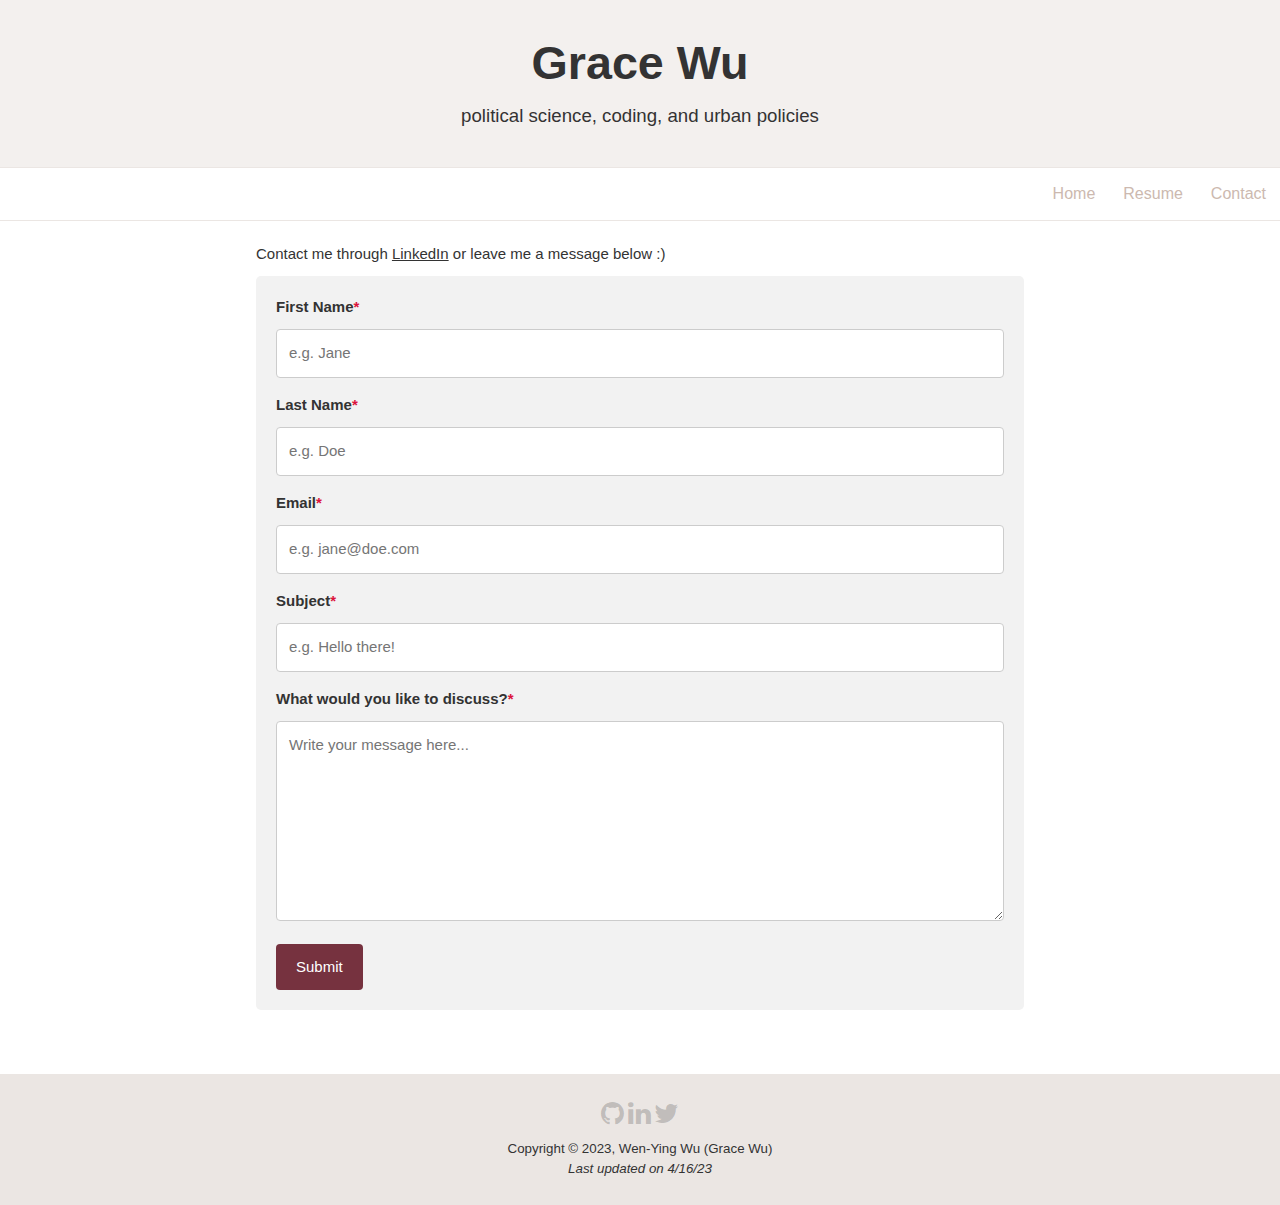
<file: contact.html>
<!DOCTYPE html>
<html lang="en">
<head>
    <meta charset="utf-8">
    <meta name="viewport" content="width=device-width, initial-scale=1.0">
    <meta name="description" content="Grace Wu's Portfolio">
    <meta name="keywords" content="HTML, CSS, JavaScript, geospatial analyst, urban planning">
    <meta name="author" content="Wen-Ying Wu (Grace Wu)">
    <title>Grace Wu | Contact</title>
    <link rel="stylesheet" href="https://maxcdn.bootstrapcdn.com/font-awesome/4.4.0/css/font-awesome.min.css">
    <link rel="stylesheet" href="https://maxcdn.bootstrapcdn.com/bootstrap/3.4.1/css/bootstrap.min.css">
    <link rel="stylesheet" href="https://www.w3schools.com/w3css/4/w3.css">
    <script src="https://ajax.googleapis.com/ajax/libs/jquery/3.6.3/jquery.min.js"></script>
    <script src="https://maxcdn.bootstrapcdn.com/bootstrap/3.4.1/js/bootstrap.min.js"></script>
    <!-- <script src="contact-validation.js" type="text/javascript"></script> -->
    <link rel="stylesheet" href="styles.css">
</head>
<body>
    <header style="height: 125pt;">
        <div>
            <!-- <img class="image-profile" src="images/headshots/headshot_grace.jpg"> -->
            <p class="title">Grace Wu</p>
            <p class="title-sub1">political science, coding, and urban policies</p>
            <!-- <p class="title-sub2">This is my portfolio covering my academic and research projects during my two years at Tufts Universtiy.</p> -->
            <!-- <p class="title-sub2">~site under construction...~</p> -->
        </div>
    </header>
    <nav>
        <ul class="nav-bar">
            <li><a class="navigation" href="contact.html">Contact</a></li>
            <!-- <li><a class="navigation" href="gallary.html">Gallary</a></li> -->
            <li><a class="navigation" href="resume.html">Resume</a></li>
            <li><a class="navigation" href="index.html">Home</a></li>
        </ul>
    </nav><br>
    <body class="contact-form" id="contact-form">
        <p style="margin-left: 20%; margin-right: 20%;">
            Contact me through <u><a href="https://www.linkedin.com/in/gracewu220/" target="_blank">LinkedIn</a></u> or leave me a message below :) 
        </p>
        <div class="contact-container">
            <form action="https://formspree.io/f/mvonbeak" method="POST">
                <label>First Name<span style="color: crimson;">*</span></label>
                <input type="text" name="fname" id="fname" placeholder="e.g. Jane" required>
                <label>Last Name<span style="color: crimson;">*</span></label>
                <input type="text" name="lname" id="lname" placeholder="e.g. Doe" required>
                <label>Email<span style="color: crimson;">*</span></label>
                <input type="text" name="email" id="email" placeholder="e.g. jane@doe.com" required>
                <label>Subject<span style="color: crimson;">*</span></label>
                <input type="text" name="subject" id="subject" placeholder="e.g. Hello there!" required>
                <label>What would you like to discuss?<span style="color: crimson;">*</span></label>
                <textarea style="height:200px" name="message" id="message" placeholder="Write your message here..." required></textarea>
                <input type="submit" name="submit" value="Submit">
            </form>
        </div>
    <footer>
        <div>
            <p>
                <a href="https://github.com/gracewu220" target="_blank"><i class="fa fa-github fa-2x"></i></a>
                <a href="https://www.linkedin.com/in/gracewu220/" target="_blank"><i class="fa fa-linkedin fa-2x"></i></a>
                <a href="https://twitter.com/wu_grace012" target="_blank"><i class="fa fa-twitter fa-2x"></i></a>
            </p>
            <p>
                Copyright &copy; 2023, Wen-Ying Wu (Grace Wu)<br> 
                <em>Last updated on 4/16/23</em>
            </p>
        </div>
    </footer>
</body>
</html>
</file>
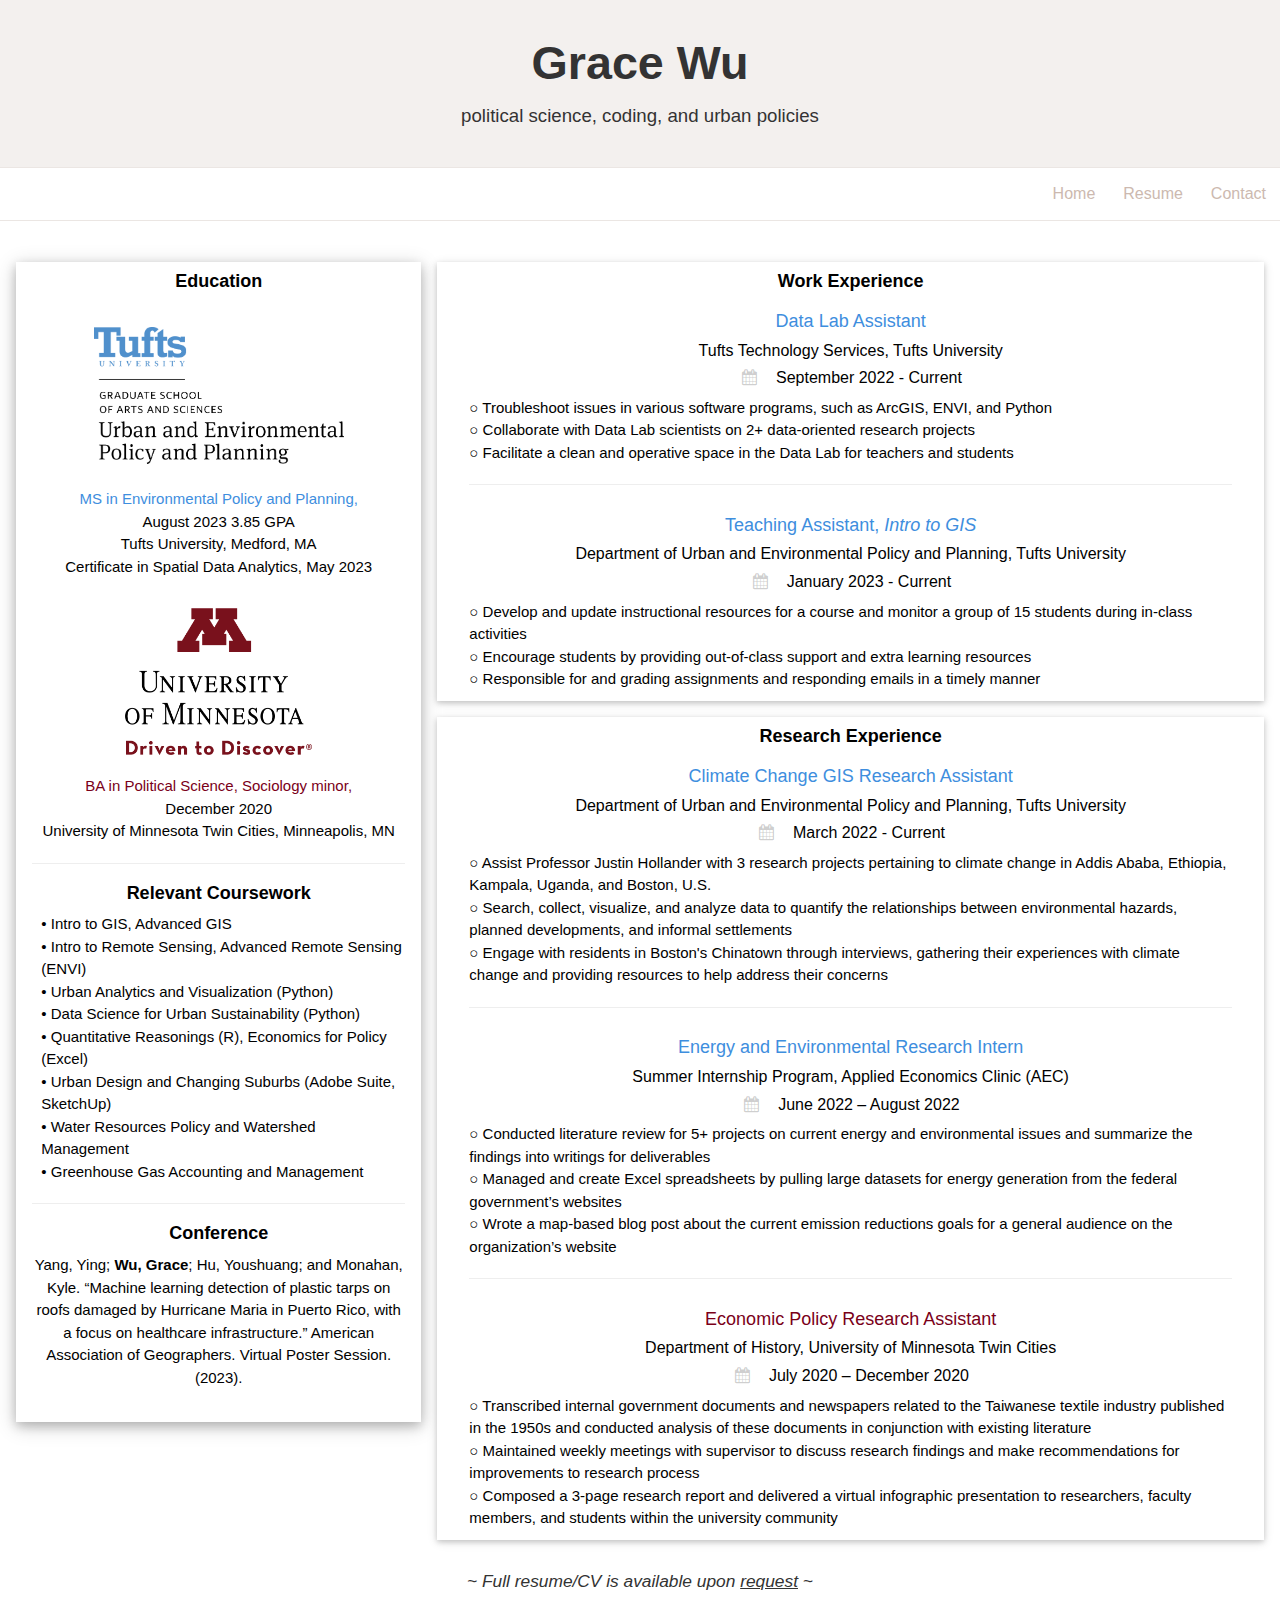
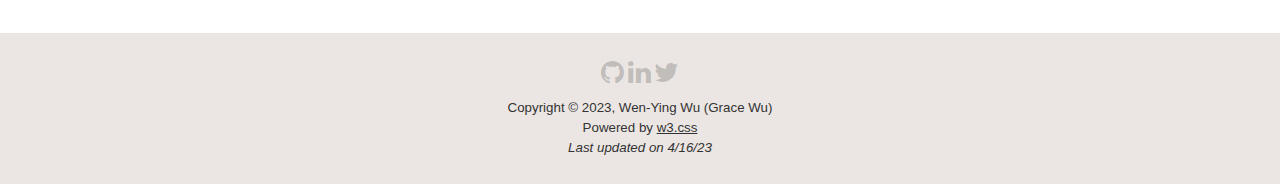
<file: resume.html>
<!DOCTYPE html>
<html lang="en">
<head>
    <meta charset="utf-8">
    <meta name="viewport" content="width=device-width, initial-scale=1.0">
    <meta name="description" content="Grace Wu's Portfolio">
    <meta name="keywords" content="HTML, CSS, JavaScript, geospatial analyst, urban planning">
    <meta name="author" content="Wen-Ying Wu (Grace Wu)">
    <title>Grace Wu | Resume</title>
    <link rel="stylesheet" href="https://maxcdn.bootstrapcdn.com/font-awesome/4.4.0/css/font-awesome.min.css">
    <link rel="stylesheet" href="https://maxcdn.bootstrapcdn.com/bootstrap/3.4.1/css/bootstrap.min.css">
    <link rel="stylesheet" href="https://www.w3schools.com/w3css/4/w3.css">
    <script src="https://ajax.googleapis.com/ajax/libs/jquery/3.6.3/jquery.min.js"></script>
    <script src="https://maxcdn.bootstrapcdn.com/bootstrap/3.4.1/js/bootstrap.min.js"></script>
    <link rel="stylesheet" href="styles.css">
</head>
<body>
    <header style="height: 125pt;">
        <div>
            <!-- <img class="image-profile" src="images/headshots/headshot_grace.jpg"> -->
            <p class="title">Grace Wu</p>
            <p class="title-sub1">political science, coding, and urban policies</p>
            <!-- <p class="title-sub2">This is my portfolio covering my academic and research projects during my two years at Tufts Universtiy.</p> -->
            <!-- <p class="title-sub2">~site under construction...~</p> -->
        </div>
    </header>
    <nav>
        <ul class="nav-bar">
            <li><a class="navigation" href="contact.html">Contact</a></li>
            <!-- <li><a class="navigation" href="gallary.html">Gallary</a></li> -->
            <li><a class="navigation" href="resume.html">Resume</a></li>
            <li><a class="navigation" href="index.html">Home</a></li>
        </ul>
    </nav><br>
    <main>
        <div class="w3-content w3-margin-top" style="max-width:1400px;">
            <!-- The Grid -->
            <div class="w3-row-padding">
                <!-- Left Column -->
                <div class="w3-third">
                    <div class="w3-white w3-card-4">
                        <div class="w3-container">
                            <div>
                                <h5><b>Education</b></h5>
                                <div>
                                    <img src="images/GSAS_UrbanEnv_vert-lockup-BK+BL.png" alt="thumbnail">
                                    <p><span style="color: rgb(62, 142, 222);">MS in Environmental Policy and Planning,</span> 
                                        <br>August 2023 3.85 GPA
                                        <br>Tufts University, Medford, MA
                                        <br>Certificate in Spatial Data Analytics, May 2023</p>
                                </div>
                                <div>
                                    <img src="images/UMN_M-wdmk-stack-D2D-maroon-blk.png" alt="thumbnail" style="width: 140pt;">
                                    <p><span style="color: rgb(122, 0, 25);">BA in Political Science, Sociology minor,</span> <br>December 2020 
                                        <br>University of Minnesota Twin Cities, Minneapolis, MN</p>
                                </div>
                            </div>
                            <hr>
                            <div>
                                <h5><b>Relevant Coursework</b></h5>
                                <div style="text-align: left; margin-left: 7pt;">
                                    &#x2022; Intro to GIS, Advanced GIS<br> 
                                    &#x2022; Intro to Remote Sensing, Advanced Remote Sensing (ENVI)<br>
                                    &#x2022; Urban Analytics and Visualization (Python)<br>
                                    &#x2022; Data Science for Urban Sustainability (Python)<br>
                                    &#x2022; Quantitative Reasonings (R), Economics for Policy (Excel)<br>
                                    &#x2022; Urban Design and Changing Suburbs (Adobe Suite, SketchUp)<br>
                                    &#x2022; Water Resources Policy and Watershed Management<br>
                                    &#x2022; Greenhouse Gas Accounting and Management<br> 
                                </div>
                            </div>
                            <hr>
                            <div>
                                <h5><b>Conference</b></h5>
                                <div> 
                                    <p>Yang, Ying; <strong>Wu, Grace</strong>; Hu, Youshuang; and Monahan, Kyle. 
                                    “Machine learning detection of plastic tarps on roofs damaged 
                                    by Hurricane Maria in Puerto Rico, with a focus on healthcare 
                                    infrastructure.” American Association of Geographers. Virtual 
                                    Poster Session. (2023).</p>
                                </div>
                            </div>
                            <br>
                        </div>
                    </div><br>
                <!-- End Left Column -->
                </div>
                <!-- Right Column -->
                <div class="w3-twothird">
                    <div class="w3-container w3-card w3-white w3-margin-bottom">
                        <h5><b>Work Experience</b></h5>
                        <div class="w3-container">
                            <h5><span style="color: rgb(62, 142, 222);">Data Lab Assistant</span></h5>
                            <h6>Tufts Technology Services, Tufts University</h6>
                            <h6><i class="fa fa-calendar fa-fw w3-margin-right"></i>September 2022 - Current</h6>
                            <p style="text-align: left;">
                                &#9675; Troubleshoot issues in various software programs, such as ArcGIS, ENVI, and Python<br>
                                &#9675; Collaborate with Data Lab scientists on 2+ data-oriented research projects<br>
                                &#9675; Facilitate a clean and operative space in the Data Lab for teachers and students
                            </p>
                            <hr>
                        </div>
                        <div class="w3-container">
                            <h5><span style="color: rgb(62, 142, 222);">Teaching Assistant, <em>Intro to GIS</em></span></h5>
                            <h6>Department of Urban and Environmental Policy and Planning, Tufts University</h6>
                            <h6><i class="fa fa-calendar fa-fw w3-margin-right"></i>January 2023 - Current</h6>
                            <p style="text-align: left;">
                                &#9675; Develop and update instructional resources for a course and monitor a group of 15 students during in-class activities<br> 
                                &#9675; Encourage students by providing out-of-class support and extra learning resources<br>
                                &#9675; Responsible for and grading assignments and responding emails in a timely manner

                            </p>
                        </div>
                    </div>
                    <div class="w3-container w3-card w3-white">
                        <h5><b>Research Experience</b></h5>
                        <div class="w3-container">
                            <h5><span style="color: rgb(62, 142, 222);">Climate Change GIS Research Assistant</span></h5>
                            <h6>Department of Urban and Environmental Policy and Planning, Tufts University</h6>
                            <h6><i class="fa fa-calendar fa-fw w3-margin-right"></i>March 2022 - Current</h6>
                            <p style="text-align: left;">
                                &#9675; Assist Professor Justin Hollander with 3 research projects pertaining to climate change in 
                                Addis Ababa, Ethiopia, Kampala, Uganda, and Boston, U.S.<br>
                                &#9675; Search, collect, visualize, and analyze data to quantify the relationships 
                                between environmental hazards, planned developments, and informal settlements<br>
                                &#9675; Engage with residents in Boston's Chinatown through interviews, gathering their 
                                experiences with climate change and providing resources to help address their concerns
                            </p>
                            <hr>
                        </div>
                        <div class="w3-container">
                            <h5><span style="color: rgb(62, 142, 222);">Energy and Environmental Research Intern</span></h5>
                            <h6>Summer Internship Program, Applied Economics Clinic (AEC)</h6>
                            <h6><i class="fa fa-calendar fa-fw w3-margin-right"></i>June 2022 – August 2022</h6>
                            <p style="text-align: left;">
                                &#9675; Conducted literature review for 5+ projects on current energy and environmental
                                issues and summarize the findings into writings for deliverables<br>
                                &#9675; Managed and create Excel spreadsheets by pulling large datasets for energy
                                generation from the federal government’s websites<br>
                                &#9675; Wrote a map-based blog post about the current emission reductions goals for a
                                general audience on the organization’s website
                            </p>
                            <hr>
                        </div>
                        <div class="w3-container">
                            <h5><span style="color: rgb(122, 0, 25);">Economic Policy Research Assistant</span></h5>
                            <h6>Department of History, University of Minnesota Twin Cities</h6>
                            <h6><i class="fa fa-calendar fa-fw w3-margin-right"></i>July 2020 – December 2020</h6>
                            <p style="text-align: left;">
                                &#9675; Transcribed internal government documents and newspapers related to the Taiwanese 
                                textile industry published in the 1950s and conducted analysis of these documents in conjunction with existing literature<br>
                                &#9675; Maintained weekly meetings with supervisor to discuss research findings and make 
                                recommendations for improvements to research process<br>
                                &#9675; Composed a 3-page research report and delivered a virtual infographic presentation 
                                to researchers, faculty members, and students within the university community<br>
                            </p>
                        </div>
                    </div>
                <!-- End Right Column -->
                </div>
            <!-- End Grid -->
            </div>
        <!-- End Page Container -->
        </div>
        <br>
        <center>
            <p style="font-size: 13pt; padding-top: 5pt; font-style: italic;">
                ~ Full resume/CV is available upon <a href="contact.html" target="_blank"><u>request</u></a> ~
            </p>
        </center>
    </main>
    <footer>
        <div>
            <p>
                <a href="https://github.com/gracewu220" target="_blank"><i class="fa fa-github fa-2x"></i></a>
                <a href="https://www.linkedin.com/in/gracewu220/" target="_blank"><i class="fa fa-linkedin fa-2x"></i></a>
                <a href="https://twitter.com/wu_grace012" target="_blank"><i class="fa fa-twitter fa-2x"></i></a>
            </p>
            <p>
                Copyright &copy; 2023, Wen-Ying Wu (Grace Wu)<br> 
				Powered by <u><a href="https://www.w3schools.com/w3css/default.asp" target="_blank">w3.css</a></u><br>
                <em>Last updated on 4/16/23</em>
            </p>
        </div>
    </footer>
</body>
</html>
</file>
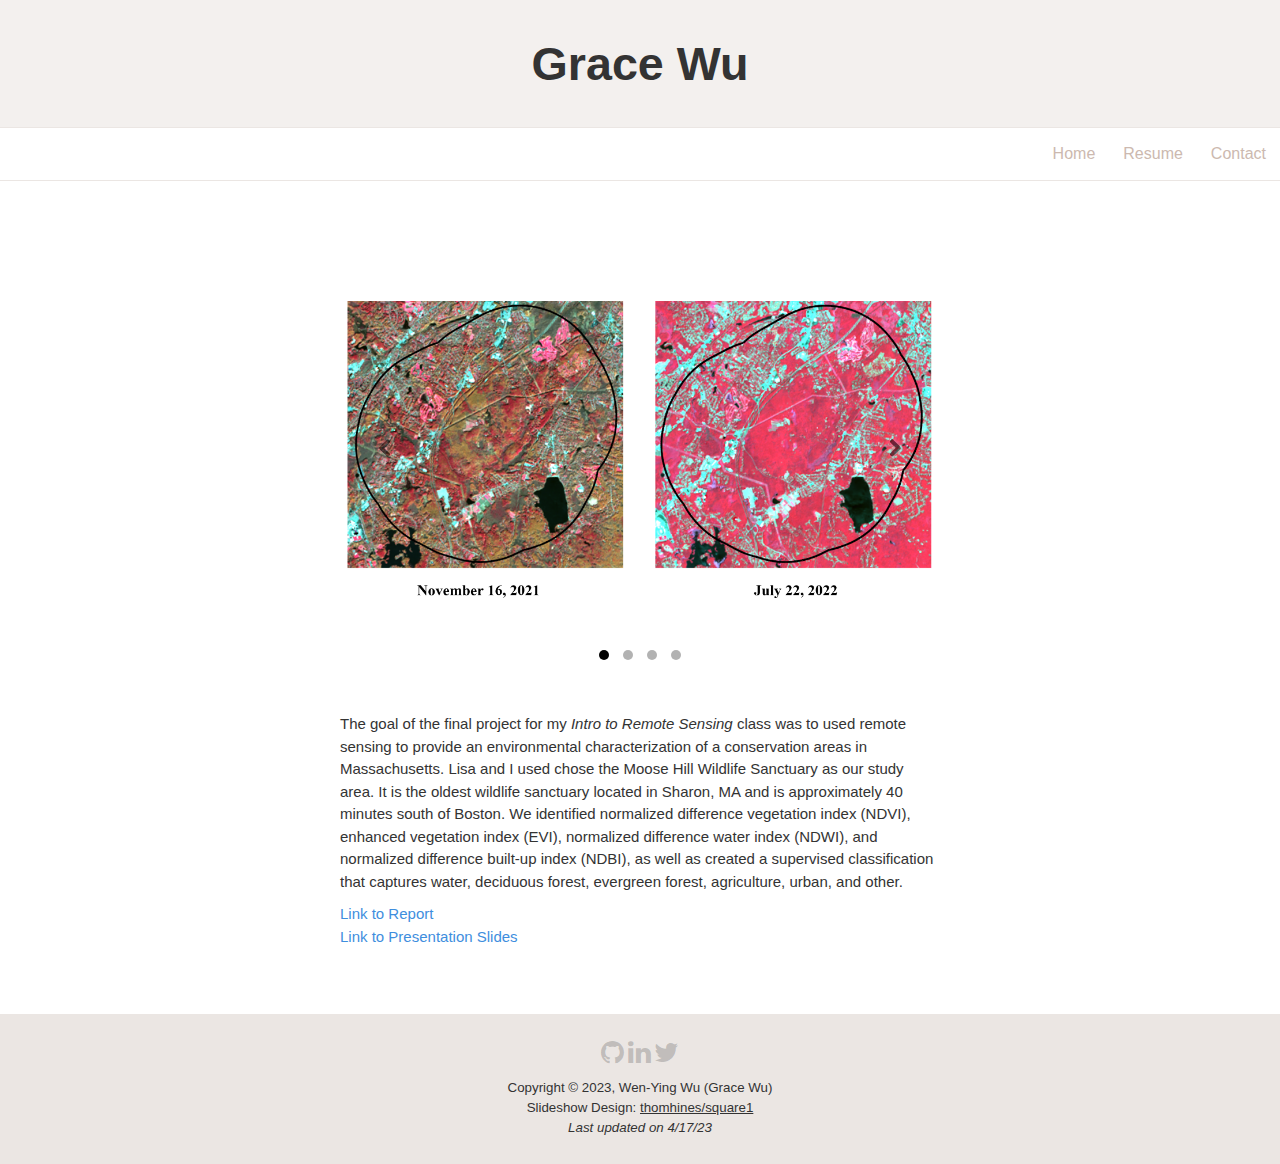
<file: projects/IntroRS/IntroRS.html>
<!DOCTYPE html>
<html lang="en">
<head>
    <meta charset="utf-8">
    <meta name="viewport" content="width=device-width, initial-scale=1.0">
    <meta name="description" content="Grace Wu's Portfolio">
    <meta name="keywords" content="HTML, CSS, JavaScript, geospatial analyst, urban planning">
    <meta name="author" content="Wen-Ying Wu (Grace Wu)">
    <title>Grace Wu - Intro to Remote Sensing</title>
    <link rel="stylesheet" href="https://maxcdn.bootstrapcdn.com/font-awesome/4.4.0/css/font-awesome.min.css">
    <link rel="stylesheet" href="https://maxcdn.bootstrapcdn.com/bootstrap/3.4.1/css/bootstrap.min.css">
    <link rel="stylesheet" href="https://www.w3schools.com/w3css/4/w3.css">
    <script src="https://ajax.googleapis.com/ajax/libs/jquery/3.6.3/jquery.min.js"></script>
    <script src="https://maxcdn.bootstrapcdn.com/bootstrap/3.4.1/js/bootstrap.min.js"></script>
    <!-- <script src="contact-validation.js" type="text/javascript"></script> -->
    <link rel="stylesheet" href="../style-projects.css">
    <!-- <link rel="stylesheet" href="../style-projects.js"> -->
    <!-- Slideshow -->
    <link rel="stylesheet" href="../carousel-lazy-loading-square/square1.min.css" />
    <script src="../carousel-lazy-loading-square/square1.min.js"></script>
    <script src="../carousel-lazy-loading-square/square1.js"></script>
    <style>
        [class*="slideshow"] {
        max-width: 600px;
        height: 450px;
        margin: 15pt auto 40px;
        outline: none;
        }
        [class*="textbox"] {
        max-width: 600px;
        margin: 0 auto 40px;
        outline: none;
        }
    </style>
</head>
<body>
    <header style="height: 95pt;">
        <div>
            <a href="/portfolio/index.html" style="text-decoration: none;"><p class="title">Grace Wu</p></a>
        </div>
    </header>
    <nav>
        <ul class="nav-bar">
            <li><a class="navigation" href="/portfolio/contact.html">Contact</a></li>
            <!-- <li><a class="navigation" href="gallary.html">Gallary</a></li> -->
            <li><a class="navigation" href="/portfolio/resume.html">Resume</a></li>
            <li><a class="navigation" href="/portfolio/index.html">Home</a></li>
        </ul>
    </nav><br>
    <main>
        <div class="container">
            <div class="slideshow example-2">
                <div><img src="falseColor.png" class="slideshow-image-pos"></div>
                <div><img src="classification.jpg" class="slideshow-image-pos"></div>
                <div><img src="ndvi_supervisedCla.png" class="slideshow-image-pos"></div>
                <div><img src="resultTable.png
                    " class="slideshow-image-pos"></div>
            </div>
            <script src="../carousel-lazy-loading-square/square1.js"></script>
            <script>
                $('.example-2').square1({
                    animation: 'slide',
                    fill_mode: "contain"
                });
            </script>
            <script type="text/javascript">
                var _gaq = _gaq || [];
                _gaq.push(['_setAccount', 'UA-36251023-1']);
                _gaq.push(['_setDomainName', 'jqueryscript.net']);
                _gaq.push(['_trackPageview']);
                (function() {
                    var ga = document.createElement('script'); ga.type = 'text/javascript'; ga.async = true;
                    ga.src = ('https:' == document.location.protocol ? 'https://ssl' : 'http://www') + '.google-analytics.com/ga.js';
                    var s = document.getElementsByTagName('script')[0]; s.parentNode.insertBefore(ga, s);
                })();
            </script>
            <script>
                try {
                fetch(new Request("https://pagead2.googlesyndication.com/pagead/js/adsbygoogle.js", { method: 'HEAD', mode: 'no-cors' })).then(function(response) {
                    return true;
                }).catch(function(e) {
                    var carbonScript = document.createElement("script");
                    carbonScript.src = "//cdn.carbonads.com/carbon.js?serve=CK7DKKQU&placement=wwwjqueryscriptnet";
                    carbonScript.id = "_carbonads_js";
                    document.getElementById("carbon-block").appendChild(carbonScript);
                });
                } catch (error) {
                console.log(error);
                }
            </script>
            <div class="textbox">
                <p>
                    The goal of the final project for my <em>Intro to Remote Sensing</em> class was to used 
                    remote sensing to provide an environmental characterization of a conservation areas in 
                    Massachusetts. Lisa and I used chose the Moose Hill Wildlife Sanctuary as our study area.
                    It is the oldest wildlife sanctuary located in Sharon, MA and is approximately 40 minutes south 
                    of Boston. We identified normalized difference vegetation index (NDVI), enhanced vegetation 
                    index (EVI), normalized difference water index (NDWI), and normalized difference built-up 
                    index (NDBI), as well as created a supervised classification that captures water, deciduous 
                    forest, evergreen forest, agriculture, urban, and other. 
                </p>
                <a href="UEP189 Final Report LP&GW.pdf" target="_blank" style="color: rgb(62, 142, 222);">Link to Report</a>
                <br>
                <a href="6_Presentation_MooseHillWildlifeSanctuary.pdf" target="_blank" style="color: rgb(62, 142, 222);">Link to Presentation Slides</a>
            </div>
        </div>
    </main>
    <footer>
        <div>
            <p>
                <a href="https://github.com/gracewu220" target="_blank"><i class="fa fa-github fa-2x"></i></a>
                <a href="https://www.linkedin.com/in/gracewu220/" target="_blank"><i class="fa fa-linkedin fa-2x"></i></a>
                <a href="https://twitter.com/wu_grace012" target="_blank"><i class="fa fa-twitter fa-2x"></i></a>
            </p>
            <p>
                Copyright &copy; 2023, Wen-Ying Wu (Grace Wu)<br> 
                Slideshow Design: <u><a href="https://github.com/thomhines/square1" target="_blank">thomhines/square1</a></u><br>
                <em>Last updated on 4/17/23</em>
            </p>
        </div>
    </footer>
</body>
</html>
</file>
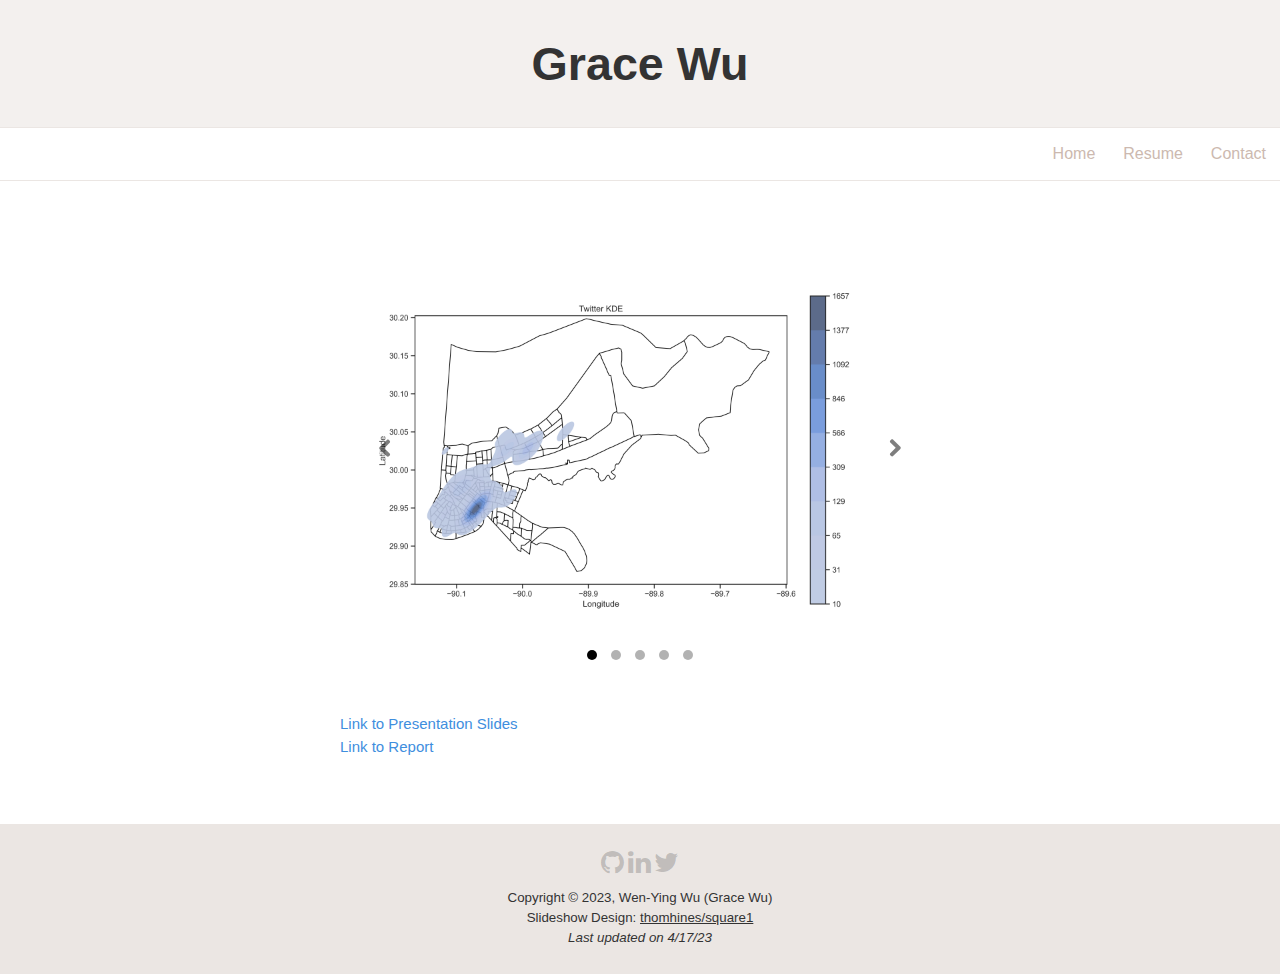
<file: projects/urbanAnalytics/urbanAnalytics.html>
<!DOCTYPE html>
<html lang="en">
<head>
    <meta charset="utf-8">
    <meta name="viewport" content="width=device-width, initial-scale=1.0">
    <meta name="description" content="Grace Wu's Portfolio">
    <meta name="keywords" content="HTML, CSS, JavaScript, geospatial analyst, urban planning">
    <meta name="author" content="Wen-Ying Wu (Grace Wu)">
    <title>Grace Wu - Intro to Remote Sensing</title>
    <link rel="stylesheet" href="https://maxcdn.bootstrapcdn.com/font-awesome/4.4.0/css/font-awesome.min.css">
    <link rel="stylesheet" href="https://maxcdn.bootstrapcdn.com/bootstrap/3.4.1/css/bootstrap.min.css">
    <link rel="stylesheet" href="https://www.w3schools.com/w3css/4/w3.css">
    <script src="https://ajax.googleapis.com/ajax/libs/jquery/3.6.3/jquery.min.js"></script>
    <script src="https://maxcdn.bootstrapcdn.com/bootstrap/3.4.1/js/bootstrap.min.js"></script>
    <!-- <script src="contact-validation.js" type="text/javascript"></script> -->
    <link rel="stylesheet" href="../style-projects.css">
    <!-- <link rel="stylesheet" href="../style-projects.js"> -->
    <!-- Slideshow -->
    <link rel="stylesheet" href="../carousel-lazy-loading-square/square1.min.css" />
    <script src="../carousel-lazy-loading-square/square1.min.js"></script>
    <script src="../carousel-lazy-loading-square/square1.js"></script>
    <style>
        [class*="slideshow"] {
        max-width: 600px;
        height: 450px;
        margin: 15pt auto 40px;
        outline: none;
        }
        [class*="textbox"] {
        max-width: 600px;
        margin: 0 auto 40px;
        outline: none;
        }
    </style>
</head>
<body>
    <header style="height: 95pt;">
        <div>
            <a href="/portfolio/index.html" style="text-decoration: none;"><p class="title">Grace Wu</p></a>
        </div>
    </header>
    <nav>
        <ul class="nav-bar">
            <li><a class="navigation" href="/portfolio/contact.html">Contact</a></li>
            <!-- <li><a class="navigation" href="gallary.html">Gallary</a></li> -->
            <li><a class="navigation" href="/portfolio/resume.html">Resume</a></li>
            <li><a class="navigation" href="/portfolio/index.html">Home</a></li>
        </ul>
    </nav><br>
    <main>
        <div class="container">
            <div class="slideshow example-2">
                <div><img src="twitter_kde.jpg" class="slideshow-image-pos"></div>
                <div><img src="311calls_kde.jpg" class="slideshow-image-pos"></div>
                <div><img src="joint_kde.jpg" class="slideshow-image-pos"></div>
                <div><img src="hour_of_day.jpg" class="slideshow-image-pos"></div>
                <div><img src="normalized_hurricane_communication_risk.jpg" class="slideshow-image-pos"></div>
            </div>
            <script src="../carousel-lazy-loading-square/square1.js"></script>
            <script>
                $('.example-2').square1({
                    animation: 'slide',
                    fill_mode: "contain"
                });
            </script>
            <script type="text/javascript">
                var _gaq = _gaq || [];
                _gaq.push(['_setAccount', 'UA-36251023-1']);
                _gaq.push(['_setDomainName', 'jqueryscript.net']);
                _gaq.push(['_trackPageview']);
                (function() {
                    var ga = document.createElement('script'); ga.type = 'text/javascript'; ga.async = true;
                    ga.src = ('https:' == document.location.protocol ? 'https://ssl' : 'http://www') + '.google-analytics.com/ga.js';
                    var s = document.getElementsByTagName('script')[0]; s.parentNode.insertBefore(ga, s);
                })();
            </script>
            <script>
                try {
                fetch(new Request("https://pagead2.googlesyndication.com/pagead/js/adsbygoogle.js", { method: 'HEAD', mode: 'no-cors' })).then(function(response) {
                    return true;
                }).catch(function(e) {
                    var carbonScript = document.createElement("script");
                    carbonScript.src = "//cdn.carbonads.com/carbon.js?serve=CK7DKKQU&placement=wwwjqueryscriptnet";
                    carbonScript.id = "_carbonads_js";
                    document.getElementById("carbon-block").appendChild(carbonScript);
                });
                } catch (error) {
                console.log(error);
                }
            </script>
            <div class="textbox">
                <p>
                    
                </p>
                <a href="Disaster Communications During Hurricane Laura.pdf" target="_blank" style="color: rgb(62, 142, 222);">Link to Presentation Slides</a>
                <br>
                <a href="UEP 237 Final Report GW&YH.pdf" target="_blank" style="color: rgb(62, 142, 222);">Link to Report</a>
            </div>
        </div>
    </main>
    <footer>
        <div>
            <p>
                <a href="https://github.com/gracewu220" target="_blank"><i class="fa fa-github fa-2x"></i></a>
                <a href="https://www.linkedin.com/in/gracewu220/" target="_blank"><i class="fa fa-linkedin fa-2x"></i></a>
                <a href="https://twitter.com/wu_grace012" target="_blank"><i class="fa fa-twitter fa-2x"></i></a>
            </p>
            <p>
                Copyright &copy; 2023, Wen-Ying Wu (Grace Wu)<br> 
                Slideshow Design: <u><a href="https://github.com/thomhines/square1" target="_blank">thomhines/square1</a></u><br>
                <em>Last updated on 4/17/23</em>
            </p>
        </div>
    </footer>
</body>
</html>
</file>
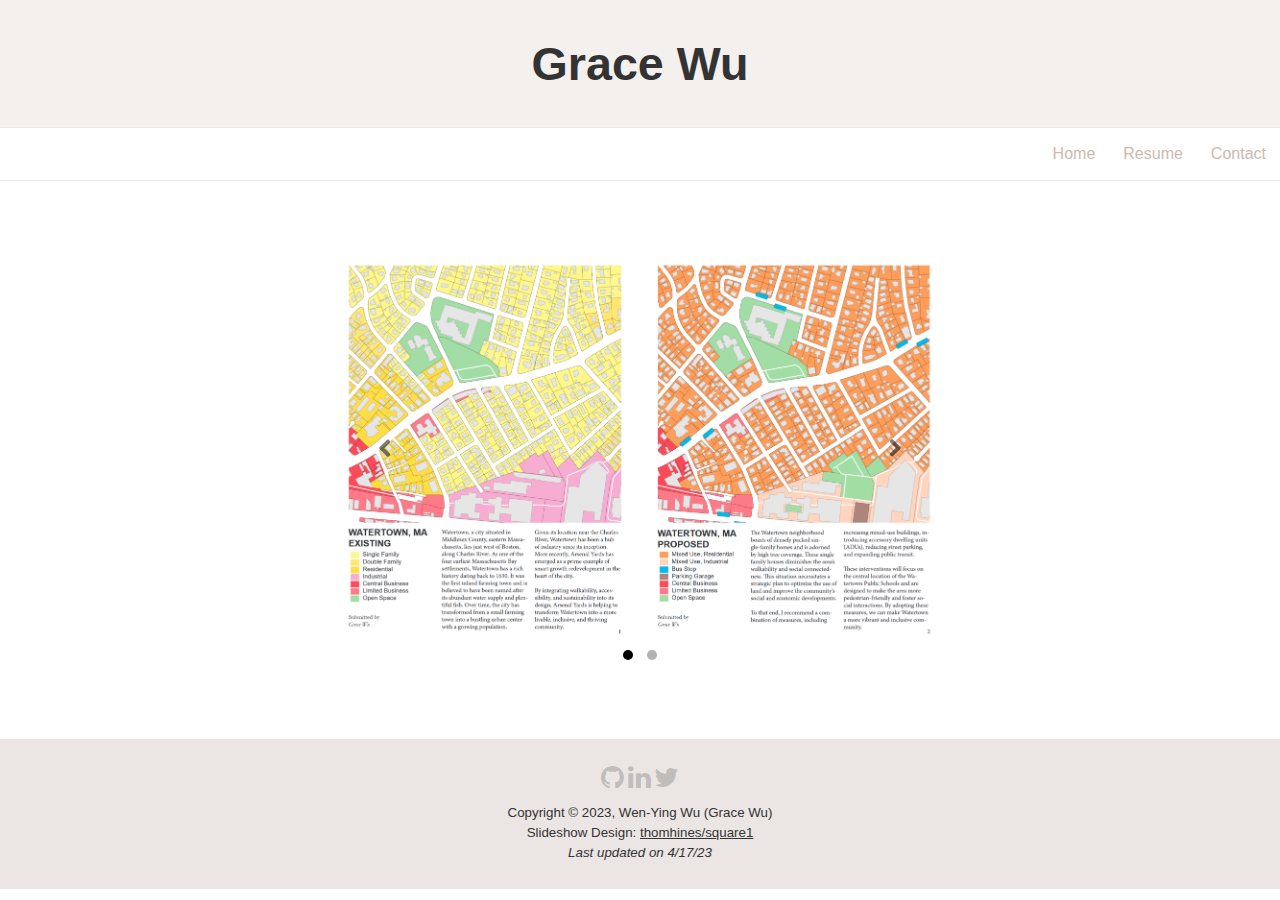
<file: projects/UrbanDesign/exercise2.html>
<!DOCTYPE html>
<html lang="en">
<head>
    <meta charset="utf-8">
    <meta name="viewport" content="width=device-width, initial-scale=1.0">
    <meta name="description" content="Grace Wu's Portfolio">
    <meta name="keywords" content="HTML, CSS, JavaScript, geospatial analyst, urban planning">
    <meta name="author" content="Wen-Ying Wu (Grace Wu)">
    <title>Grace Wu - Intro to Remote Sensing</title>
    <link rel="stylesheet" href="https://maxcdn.bootstrapcdn.com/font-awesome/4.4.0/css/font-awesome.min.css">
    <link rel="stylesheet" href="https://maxcdn.bootstrapcdn.com/bootstrap/3.4.1/css/bootstrap.min.css">
    <link rel="stylesheet" href="https://www.w3schools.com/w3css/4/w3.css">
    <script src="https://ajax.googleapis.com/ajax/libs/jquery/3.6.3/jquery.min.js"></script>
    <script src="https://maxcdn.bootstrapcdn.com/bootstrap/3.4.1/js/bootstrap.min.js"></script>
    <!-- <script src="contact-validation.js" type="text/javascript"></script> -->
    <link rel="stylesheet" href="../style-projects.css">
    <!-- <link rel="stylesheet" href="../style-projects.js"> -->
    <!-- Slideshow -->
    <link rel="stylesheet" href="../carousel-lazy-loading-square/square1.min.css" />
    <script src="../carousel-lazy-loading-square/square1.min.js"></script>
    <script src="../carousel-lazy-loading-square/square1.js"></script>
    <style>
        [class*="slideshow"] {
        max-width: 600px;
        height: 450px;
        margin: 15pt auto 40px;
        outline: none;
        }
        [class*="textbox"] {
        max-width: 600px;
        margin: 0 auto 40px;
        outline: none;
        }
    </style>
</head>
<body>
    <header style="height: 95pt;">
        <div>
            <a href="/portfolio/index.html" style="text-decoration: none;"><p class="title">Grace Wu</p></a>
        </div>
    </header>
    <nav>
        <ul class="nav-bar">
            <li><a class="navigation" href="/portfolio/contact.html">Contact</a></li>
            <!-- <li><a class="navigation" href="gallary.html">Gallary</a></li> -->
            <li><a class="navigation" href="/portfolio/resume.html">Resume</a></li>
            <li><a class="navigation" href="/portfolio/index.html">Home</a></li>
        </ul>
    </nav><br>
    <main>
        <div class="container">
            <div class="slideshow example-2">
                <div><img src="exercise2-1page.png" class="slideshow-image-pos"></div>
                <div><img src="exercise2-page2.png" class="slideshow-image-pos"></div>
                <!-- <div><img src="ndvi_supervisedCla.png" class="slideshow-image-pos"></div> -->
                <!-- <div><img src="resultTable.png" class="slideshow-image-pos"></div> -->
            </div>
            <script src="../carousel-lazy-loading-square/square1.js"></script>
            <script>
                $('.example-2').square1({
                    animation: 'slide',
                    fill_mode: "contain"
                });
            </script>
            <script type="text/javascript">
                var _gaq = _gaq || [];
                _gaq.push(['_setAccount', 'UA-36251023-1']);
                _gaq.push(['_setDomainName', 'jqueryscript.net']);
                _gaq.push(['_trackPageview']);
                (function() {
                    var ga = document.createElement('script'); ga.type = 'text/javascript'; ga.async = true;
                    ga.src = ('https:' == document.location.protocol ? 'https://ssl' : 'http://www') + '.google-analytics.com/ga.js';
                    var s = document.getElementsByTagName('script')[0]; s.parentNode.insertBefore(ga, s);
                })();
            </script>
            <script>
                try {
                fetch(new Request("https://pagead2.googlesyndication.com/pagead/js/adsbygoogle.js", { method: 'HEAD', mode: 'no-cors' })).then(function(response) {
                    return true;
                }).catch(function(e) {
                    var carbonScript = document.createElement("script");
                    carbonScript.src = "//cdn.carbonads.com/carbon.js?serve=CK7DKKQU&placement=wwwjqueryscriptnet";
                    carbonScript.id = "_carbonads_js";
                    document.getElementById("carbon-block").appendChild(carbonScript);
                });
                } catch (error) {
                console.log(error);
                }
            </script>
            <div class="textbox">
                <p>
                    
                </p>
                <!-- <a href="exercise2.pdf" target="_blank" style="color: rgb(62, 142, 222);">Link to Exercise</a> -->
                <!-- <br> -->
                <!-- <a href="" target="_blank" style="color: rgb(62, 142, 222);">Link to Presentation Slides</a> -->
            </div>
        </div>
    </main>
    <footer>
        <div>
            <p>
                <a href="https://github.com/gracewu220" target="_blank"><i class="fa fa-github fa-2x"></i></a>
                <a href="https://www.linkedin.com/in/gracewu220/" target="_blank"><i class="fa fa-linkedin fa-2x"></i></a>
                <a href="https://twitter.com/wu_grace012" target="_blank"><i class="fa fa-twitter fa-2x"></i></a>
            </p>
            <p>
                Copyright &copy; 2023, Wen-Ying Wu (Grace Wu)<br> 
                Slideshow Design: <u><a href="https://github.com/thomhines/square1" target="_blank">thomhines/square1</a></u><br>
                <em>Last updated on 4/17/23</em>
            </p>
        </div>
    </footer>
</body>
</html>
</file>
<file: styles.css>
/*********************************************************************
                        Color Scheme - Index
                    Grain #D7CEC7, rgb(215, 206, 199)
                    Blackboard #565656, rgb(86, 86, 86)
                    Oxblood #76323F, rgb(118, 50, 63)
                    Tan #C09F80, rgb(192, 159, 128)
                        Color Scheme - Resume
                    Tuft blue rgb(62, 142, 222)
                    UMN maroon rgb(122, 0, 25)
**********************************************************************/
/*********************************************************************
                        	    Header
**********************************************************************/
header{
    font-family: 'Gill Sans', 'Gill Sans MT', Calibri, 'Trebuchet MS', sans-serif;
    width: auto;
    height: auto;
    text-align: center;
    background-color: rgba(215, 206, 199, 0.3);
    padding-top: 2%;
    padding-bottom: 2%;
}
.title{
    font-size: 35pt;
    font-weight: bold;
    margin-bottom: 0pt;
    margin-top: 2pt;
}
.title-sub1{
    font-size: 14pt;
    font-weight: normal;
    margin-top: 3pt;
    margin-bottom: 0pt;
}
.title-sub2{
    font-size: 11pt;
    font-weight: normal;
    font-style: italic;
    margin-top: 0pt;
    margin-bottom: 0pt;
    color: rgb(86, 86, 86);
}
.image-profile{
    display: block;
    overflow: hidden;
    width: 120px;
    height: 120px;
    border: 8px solid rgba(215, 206, 199, 0.5);
    margin: 0 auto;
    border-radius: 50%;
}
/*********************************************************************
                    Navigation Bar
**********************************************************************/
.nav-bar {
    list-style-type: none;
    margin: 0;
    padding: 0;
    overflow: hidden;
    background-color: rgb(255,255,255);
    border-top: 1.2px solid rgba(215, 206, 199, 0.5);
    border-bottom: 1.2px solid rgba(215, 206, 199, 0.5);
}
.navigation {
    float: right;
    display: block;
    color:rgb(204, 185, 175);
    text-decoration: none;
    font-family: 'Gill Sans', 'Gill Sans MT', Calibri, 'Trebuchet MS', sans-serif;
    font-size: medium;
    text-align: center;
    padding: 14px 14px;
}
.navigation:active {
    color:rgb(118, 50, 63);
}
.navigation:hover{
    color:rgb(189, 167, 156); 
}
/* need to check the below two lines of codes on a mobile phone*/
@media screen and (max-width: 600px) {
    .nav-bar{float: none;}
    .contact{max-width: 1080px;}
    .contact-form{margin: 0%}
}
/*********************************************************************
                        Footer
**********************************************************************/
.fa {
    color: rgba(86, 86, 86, 0.3);
}
footer{
    font-family: 'Gill Sans', 'Gill Sans MT', Calibri, 'Trebuchet MS', sans-serif;
    width: auto;
    font-size: 10pt;
    text-align: center;
    background-color: rgba(215, 206, 199, 0.5);
    padding-top: 20pt;
    padding-bottom: 12pt;
    margin-top: 2%;
}
/*********************************************************************
                        Main
**********************************************************************/
main{
    font-family: 'Gill Sans', 'Gill Sans MT', Calibri, 'Trebuchet MS', sans-serif;
    width: auto;
    text-align: center;
    /* border-bottom: 1.2px solid rgba(215, 206, 199, 0.5); */
    padding-top: 2pt;
    padding-bottom: 2pt;
}
img{
    width: 250px;
    height: 140pt;
    object-fit: scale-down;
}
.learn-more {
    border: none;
    outline: 0;
    display: inline-block;
    padding: 8px;
    color: white;
    background-color: rgb(118, 50, 63);
    text-align: center;
    cursor: pointer;
    width: 120pt;
    border-radius: 18pt;
}
.learn-more:hover {
    background-color: rgb(94, 30, 42);
}
/*********************************************************************
                        Contact Form
**********************************************************************/
.contact-form{
    font-family: 'Gill Sans', 'Gill Sans MT', Calibri, 'Trebuchet MS', sans-serif; 
    display: block;
}
.contact-container{
    border-radius: 5px;
    background-color: #f2f2f2;
    padding: 20px;
    display: block;
    margin-left: 20%;
    margin-right: 20%;
    margin-bottom: 5%;
}
textarea{
    resize: vertical;
}
input[type=text], select, textarea{
    width: 100%;
    padding: 12px;
    border: 1px solid #ccc;
    border-radius: 4px;
    box-sizing: border-box;
    margin-top: 6px;
    margin-bottom: 16px;
    resize: vertical;
}
input[type=submit]{
    background-color: rgb(118, 50, 63);
    color: white;
    padding: 12px 20px;
    border: none;
    border-radius: 4px;
    cursor: pointer;
}
input[type=submit]:hover{
    background-color: rgb(94, 30, 42);
}
</file>
<file: projects/style-projects.css>
/*********************************************************************
                        Color Scheme - Index
                    Grain #D7CEC7, rgb(215, 206, 199)
                    Blackboard #565656, rgb(86, 86, 86)
                    Oxblood #76323F, rgb(118, 50, 63)
                    Tan #C09F80, rgb(192, 159, 128)
                        Color Scheme - Resume
                    Tuft blue rgb(62, 142, 222)
                    UMN maroon rgb(122, 0, 25)
**********************************************************************/
/*********************************************************************
                        Main
**********************************************************************/
main{
    font-family: 'Gill Sans', 'Gill Sans MT', Calibri, 'Trebuchet MS', sans-serif;
    /* width: auto; */
    /* text-align: center; */
    /* border-bottom: 1.2px solid rgba(215, 206, 199, 0.5); */
    /* padding-top: 2pt; */
    /* padding-bottom: 2pt; */
}
/*********************************************************************
                        Slideshow
**********************************************************************/
/* *{
    box-sizing: border-box;
    scrollbar-color: transparent transparent;
    scrollbar-width: 0px;
}
.carousel{
    position: relative;
    padding-top: 75%;
    perspective: 100px;
}
.carousel__viewport{
    position: absolute;
    top: 0;
    right: 0;
    bottom: 0;
    left: 0;
    display: flex;
    overflow-x: scroll;
    counter-reset: item;
    scroll-behavior: smooth;
    scroll-snap-type: x mandatory;
    max-width: 580pt;
    margin: auto;
}
.carousel__slide{
    position: relative;
    flex: 0 0 100%;
    width: 100%;
    background-color: transparent;
    counter-increment: item;
}
.carousel__slide:before {
    content: counter(item);
    position: absolute;
    top: 50%;
    left: 50%;
    transform: translate3d(-50%,-40%,70px);
    color: #fff;
    font-size: 2em;
}
@media (hover: hover) {
    .carousel__snapper {
        animation-name: tonext, snap;
        animation-timing-function: ease;
        animation-duration: 4s;
        animation-iteration-count: infinite;
    }
    .carousel__slide:last-child .carousel__snapper {
        animation-name: tostart, snap;
    }
}
@media (prefers-reduced-motion: reduce){
    .carousel__snapper {
        animation-name: none;
    }
}
.carousel:hover .carousel__snapper,
.carousel:focus-within .carousel__snapper{
    animation-name: none;
}
.carousel__navigation{
    position: absolute;
    right: 0;
    bottom: 0;
    left: 0;
    text-align: center;
}
.carousel__navigation-list,
.carousel__navigation-item{
    display: inline-block;
}
.carousel__navigation-button{
    display: inline-block;
    width: 1.5rem;
    height: 1.5rem;
    background-clip: content-box;
    border: 0.25rem solid transparent;
    border-radius: 50%;
    font-size: 0;
    transition: transform 0.1s;
}
.carousel__navigation-button-color{
    background-color: rgba(215, 206, 199);
}
.carousel__navigation-button-color:hover,
.carousel__navigation-button-color:active,
.carousel__navigation-button-color:focus{
    background-color: rgb(189, 167, 156)
} */

/*********************************************************************
                        	    Header
**********************************************************************/
header{
    font-family: 'Gill Sans', 'Gill Sans MT', Calibri, 'Trebuchet MS', sans-serif;
    width: auto;
    height: 220pt;
    text-align: center;
    background-color: rgba(215, 206, 199, 0.3);
    padding-top: 20pt;
    padding-bottom: 20pt;
}
.title{
    font-size: 35pt;
    font-weight: bold;
    margin-bottom: 0pt;
    margin-top: 2pt;
}
.title-sub1{
    font-size: 14pt;
    font-weight: normal;
    margin-top: 3pt;
    margin-bottom: 0pt;
}
.title-sub2{
    font-size: 11pt;
    font-weight: normal;
    font-style: italic;
    margin-top: 0pt;
    margin-bottom: 0pt;
    color: rgb(86, 86, 86);
}
.image-profile{
    display: block;
    overflow: hidden;
    width: 120px;
    height: 120px;
    border: 8px solid rgba(215, 206, 199, 0.5);
    margin: 0 auto;
    border-radius: 50%;
}
/*********************************************************************
                    Navigation Bar
**********************************************************************/
.nav-bar {
    list-style-type: none;
    margin: 0;
    padding: 0;
    overflow: hidden;
    background-color: rgb(255,255,255);
    border-top: 1.2px solid rgba(215, 206, 199, 0.5);
    border-bottom: 1.2px solid rgba(215, 206, 199, 0.5);
}
.navigation {
    float: right;
    display: block;
    color:rgb(204, 185, 175);
    text-decoration: none;
    font-family: 'Gill Sans', 'Gill Sans MT', Calibri, 'Trebuchet MS', sans-serif;
    font-size: medium;
    text-align: center;
    padding: 14px 14px;
}
.navigation:active {
    color:rgb(118, 50, 63);
}
.navigation:hover{
    color:rgb(189, 167, 156); 
}
/* need to check the below two lines of codes on a mobile phone*/
/* @media screen and (max-width: 600px) {
    .nav-bar{float: none;}
    .contact{max-width: 1080px;}
    .contact-form{margin: 0%}
} */
/*********************************************************************
                        Footer
**********************************************************************/
.fa {
    color: rgba(86, 86, 86, 0.3);
}
footer{
    font-family: 'Gill Sans', 'Gill Sans MT', Calibri, 'Trebuchet MS', sans-serif;
    width: auto;
    font-size: 10pt;
    text-align: center;
    background-color: rgba(215, 206, 199, 0.5);
    padding-top: 20pt;
    padding-bottom: 12pt;
    margin-top: 2%;
}
</file>
<file: projects/carousel-lazy-loading-square/square1.min.css>
.square1{font-family:helvetica,arial,sans-serif}.square1 img{display:none}.slides_container{position:relative;height:100%;overflow:hidden}.image_wrapper,.wrap_placeholder{position:absolute;top:0;left:0;width:100%;height:100%;background-color:none;background-size:0;background-position:center center;background-repeat:no-repeat;transition:transform 1s ease-in-out}.image_wrapper.no_transition,.wrap_placeholder.no_transition{transition:none!important}.image_wrapper>a{display:block;width:100%;height:100%}.square1_next_image,.square1_prev_image{position:absolute;top:50%;left:20px;width:50px;height:50px;background:url("data:image/svg+xml,%3Csvg version='1.1' id='Layer_1' xmlns='http://www.w3.org/2000/svg' xmlns:xlink='http://www.w3.org/1999/xlink' x='0px' y='0px' width='15.1px' height='20.3px' viewBox='0 0 15.1 20.3' enable-background='new 0 0 15.1 20.3' xml:space='preserve'%3E%3Cfilter height='200%25' id='blur' width='200%25' x='-30%25' y='-30%25'%3E%3CfeGaussianBlur in='offOut' result='blurOut' stdDeviation='2'%3E%3C/feGaussianBlur%3E%3C/filter%3E%3Crect x='0.1' y='-0.1' fill='none' width='14.7' height='19.9'/%3E%3Cg%3E%3Cpath filter='url(%23blur)' fill='%23fff' d='M3.2,9.9c0-0.3,0.1-0.5,0.3-0.8L9,3.7c0.2-0.2,0.4-0.3,0.7-0.3s0.5,0.1,0.8,0.3l0.6,0.6c0.2,0.2,0.3,0.5,0.3,0.8 s-0.1,0.5-0.3,0.7L7,9.9l4.1,4.1c0.2,0.2,0.3,0.4,0.3,0.7s-0.1,0.5-0.3,0.7L10.5,16c-0.2,0.2-0.5,0.3-0.8,0.3S9.2,16.2,8.9,16 l-5.4-5.3C3.3,10.4,3.2,10.2,3.2,9.9L3.2,9.9z'/%3E%3Cpath fill='%23000' d='M3.2,9.9c0-0.3,0.1-0.5,0.3-0.8L9,3.7c0.2-0.2,0.4-0.3,0.7-0.3s0.5,0.1,0.8,0.3l0.6,0.6c0.2,0.2,0.3,0.5,0.3,0.8 s-0.1,0.5-0.3,0.7L7,9.9l4.1,4.1c0.2,0.2,0.3,0.4,0.3,0.7s-0.1,0.5-0.3,0.7L10.5,16c-0.2,0.2-0.5,0.3-0.8,0.3S9.2,16.2,8.9,16 l-5.4-5.3C3.3,10.4,3.2,10.2,3.2,9.9L3.2,9.9z'/%3E%3C/g%3E%3C/svg%3E") center no-repeat;background-size:40%;color:rgba(255,255,255,.3);cursor:pointer;transform:translate(0,-50%);z-index:1000;cursor:pointer;text-indent:-9999px;overflow:hidden;opacity:.5;transition:opacity .3s ease-in-out}.square1_next_image:hover,.square1_prev_image:hover{opacity:1}.square1_next_image{transform:translate(0,-50%) rotate(180deg);left:auto;right:20px}.square1_dots{position:absolute;bottom:0;left:0;width:100%;text-align:center;z-index:1000;overflow:hidden}.square1_dots span{position:relative;display:inline-block;margin:0;padding:7px;cursor:pointer;transition:all .3s ease-in-out;-webkit-transition:all .3s ease-in-out}.square1_dots span:before{content:" ";display:inline-block;width:10px;height:10px;border-radius:5px;background:rgba(0,0,0,.3);box-shadow:0 0 14px 0 rgba(255,255,255,.4)}.square1_dots span.current:before{background:rgba(0,0,0,1)}.square1_dots span:hover:before{background:rgba(0,0,0,1);box-shadow:0 0 2px rgba(255,255,255,.4)}.square1_spinner{position:absolute;top:50%;left:50%;width:40px;height:40px;border-radius:50px;border:5px solid transparent;border-top:5px solid rgba(0,0,0,.5);animation:square1_spinner 1s linear infinite;z-index:-1;display:none}.square1.loading .square1_spinner{display:block}@keyframes square1_spinner{0%{transform:translate(-50%,-50%) rotate(0)}100%{transform:translate(-50%,-50%) rotate(360deg)}}.fill_mode-contain .image_wrapper,.fill_mode-contain .wrap_placeholder{background-size:contain}.fill_mode-cover .image_wrapper,.fill_mode-cover .wrap_placeholder{background-size:cover}.prev_next_nav-outside .square1_prev_image{left:-60px}.prev_next_nav-outside .square1_next_image{right:-60px}.prev_next_nav-hover .square1_prev_image{left:-60px;opacity:0}.prev_next_nav-hover:hover .square1_prev_image{left:20px;opacity:1}.prev_next_nav-hover .square1_next_image{right:-60px;opacity:0}.prev_next_nav-hover:hover .square1_next_image{right:20px;opacity:1}.prev_next_nav-none .square1_next_image,.prev_next_nav-none .square1_prev_image{display:none}.dots_nav-outside .square1_dots{bottom:-34px}.dots_nav-hover .square1_dots{bottom:-34px;opacity:0;transition:bottom .3s ease-in-out,opacity .3s ease-in-out}.dots_nav-hover:hover .square1_dots{bottom:0;opacity:1}.dots_nav-none .square1_dots{display:none}.square1_caption{position:absolute;bottom:-54px;left:0;right:0;font-size:.75em;text-align:center;display:none}.caption-none .square1_caption{height:0;width:0;overflow:hidden}.caption-inside .square1_caption{bottom:0;padding:.7em;color:rgba(255,255,255,.8);background:rgba(0,0,0,.4)}.caption-hover .square1_caption{opacity:0;transition:opacity .3s ease-in-out}.caption-hover:hover .square1_caption{opacity:1}.dots_nav-hover .square1_caption,.dots_nav-inside .square1_caption,.dots_nav-none .square1_caption{bottom:-25px}.dots_nav-hover.caption-inside .square1_caption,.dots_nav-inside.caption-inside .square1_caption,.dots_nav-none.caption-inside .square1_caption{bottom:0}.dots_nav-hover.caption-inside:hover .square1_dots,.dots_nav-inside.caption-inside .square1_dots{bottom:30px;opacity:1}.theme-light .square1_next_image,.theme-light .square1_prev_image{background-image:url("data:image/svg+xml;utf8,%3Csvg version='1.1' id='Layer_1' xmlns='http://www.w3.org/2000/svg' xmlns:xlink='http://www.w3.org/1999/xlink' x='0px' y='0px' width='15.1px' height='20.3px' viewBox='0 0 15.1 20.3' enable-background='new 0 0 15.1 20.3' xml:space='preserve'%3E%3Cfilter height='200%25' id='blur' width='200%25' x='-30%25' y='-30%25'%3E%3CfeGaussianBlur in='offOut' result='blurOut' stdDeviation='2'%3E%3C/feGaussianBlur%3E%3C/filter%3E%3Crect x='0.1' y='-0.1' fill='none' width='14.7' height='19.9'/%3E%3Cg%3E%3Cpath filter='url(%23blur)' fill='%23000' d='M3.2,9.9c0-0.3,0.1-0.5,0.3-0.8L9,3.7c0.2-0.2,0.4-0.3,0.7-0.3s0.5,0.1,0.8,0.3l0.6,0.6c0.2,0.2,0.3,0.5,0.3,0.8 s-0.1,0.5-0.3,0.7L7,9.9l4.1,4.1c0.2,0.2,0.3,0.4,0.3,0.7s-0.1,0.5-0.3,0.7L10.5,16c-0.2,0.2-0.5,0.3-0.8,0.3S9.2,16.2,8.9,16 l-5.4-5.3C3.3,10.4,3.2,10.2,3.2,9.9L3.2,9.9z'/%3E%3Cpath fill='%23fff' d='M3.2,9.9c0-0.3,0.1-0.5,0.3-0.8L9,3.7c0.2-0.2,0.4-0.3,0.7-0.3s0.5,0.1,0.8,0.3l0.6,0.6c0.2,0.2,0.3,0.5,0.3,0.8 s-0.1,0.5-0.3,0.7L7,9.9l4.1,4.1c0.2,0.2,0.3,0.4,0.3,0.7s-0.1,0.5-0.3,0.7L10.5,16c-0.2,0.2-0.5,0.3-0.8,0.3S9.2,16.2,8.9,16 l-5.4-5.3C3.3,10.4,3.2,10.2,3.2,9.9L3.2,9.9z'/%3E%3C/g%3E%3C/svg%3E")}.theme-light .square1_dots span:before{background:rgba(200,200,200,.4)}.theme-light .square1_dots span:before{background:rgba(200,200,200,.4);box-shadow:0 0 14px 0 rgba(0,0,0,.4)}.theme-light .square1_dots span.current:before{background:rgba(255,255,255,.7)}.theme-light .square1_dots span:hover:before{background:rgba(255,255,255,.7);box-shadow:0 0 2px rgba(0,0,0,.4)}.theme-light.caption-inside .square1_caption{background:rgba(255,255,255,.7);color:rgba(0,0,0,.8)}.theme-light .square1_spinner{border-top:5px solid rgba(255,255,255,.5)}@media (max-width:600px){.square1_prev_image{left:0}.square1_next_image{right:0}.square1_spinner{width:20px;height:20px}}
</file>
